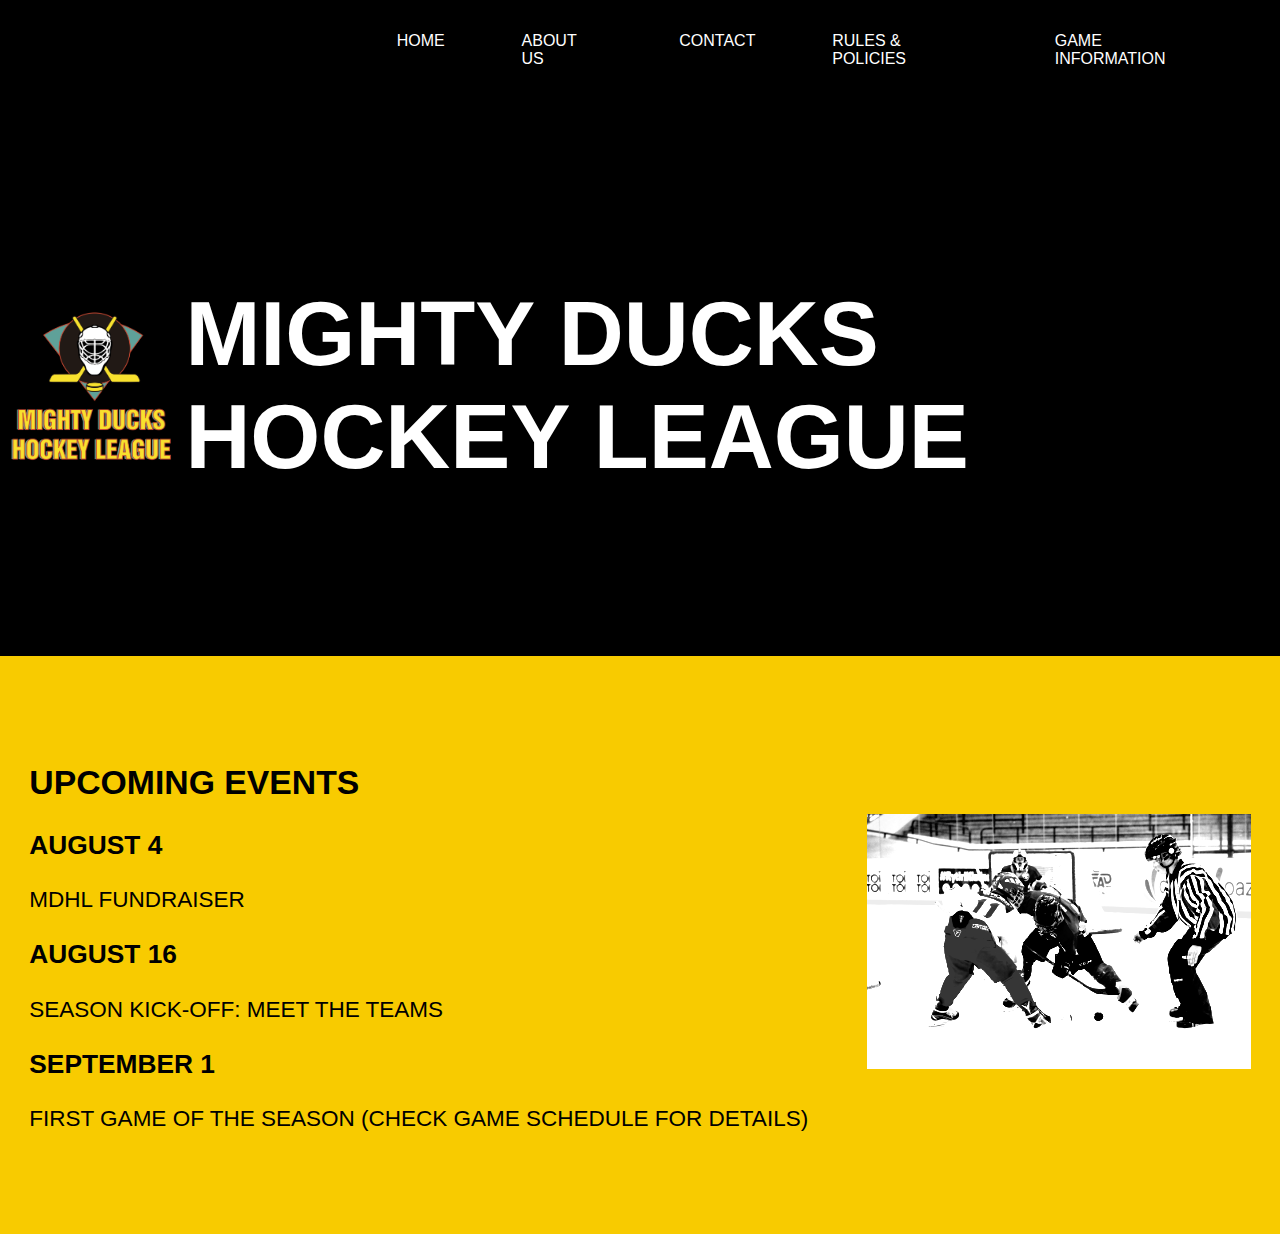
<file: static/index.html>
<!DOCTYPE html>
<html lang="en">
<head>
    <meta charset="UTF-8">
    <meta http-equiv="X-UA-Compatible" content="IE=edge">
    <meta name="viewport" content="width=device-width, initial-scale=1.0">
    <title>Mighty Ducks Hockey League</title>
    <link rel="stylesheet" href="style.css">
    
</head>
<body>
    <div class="nav">
        <nav>
            <a href="#">Home</a>
            <a href="about.html">About Us</a>
            <a href="contact.html">Contact</a>
            <a href="rulesandpolicies.html">Rules & Policies</a>
            <a href="gameinfo.html">Game Information</a>
        </nav>
    </div>
    <header class="principal">
        <img src="img/LogoMightyducks-01.png" alt="logo del equipo MDHL">
        <h1>Mighty Ducks Hockey League</h1>
    </header>
    <section class="sectionindex">
        <div class="sec1">
            <h2>Upcoming Events</h2>
            <h3>August 4</h3>
            <p>MDHL Fundraiser</p>
            <h3>August 16</h3>
            <p>Season Kick-off: Meet the Teams</p>
            <h3>September 1</h3>
            <p>First Game of the Season (Check Game Schedule for details)</p>
        </div>
        <div>
            <img class="imgindex" src="img/design1_image1.jpg" alt="logo del equipo">
        </div>
    </section>
</body>
</html>
</file>
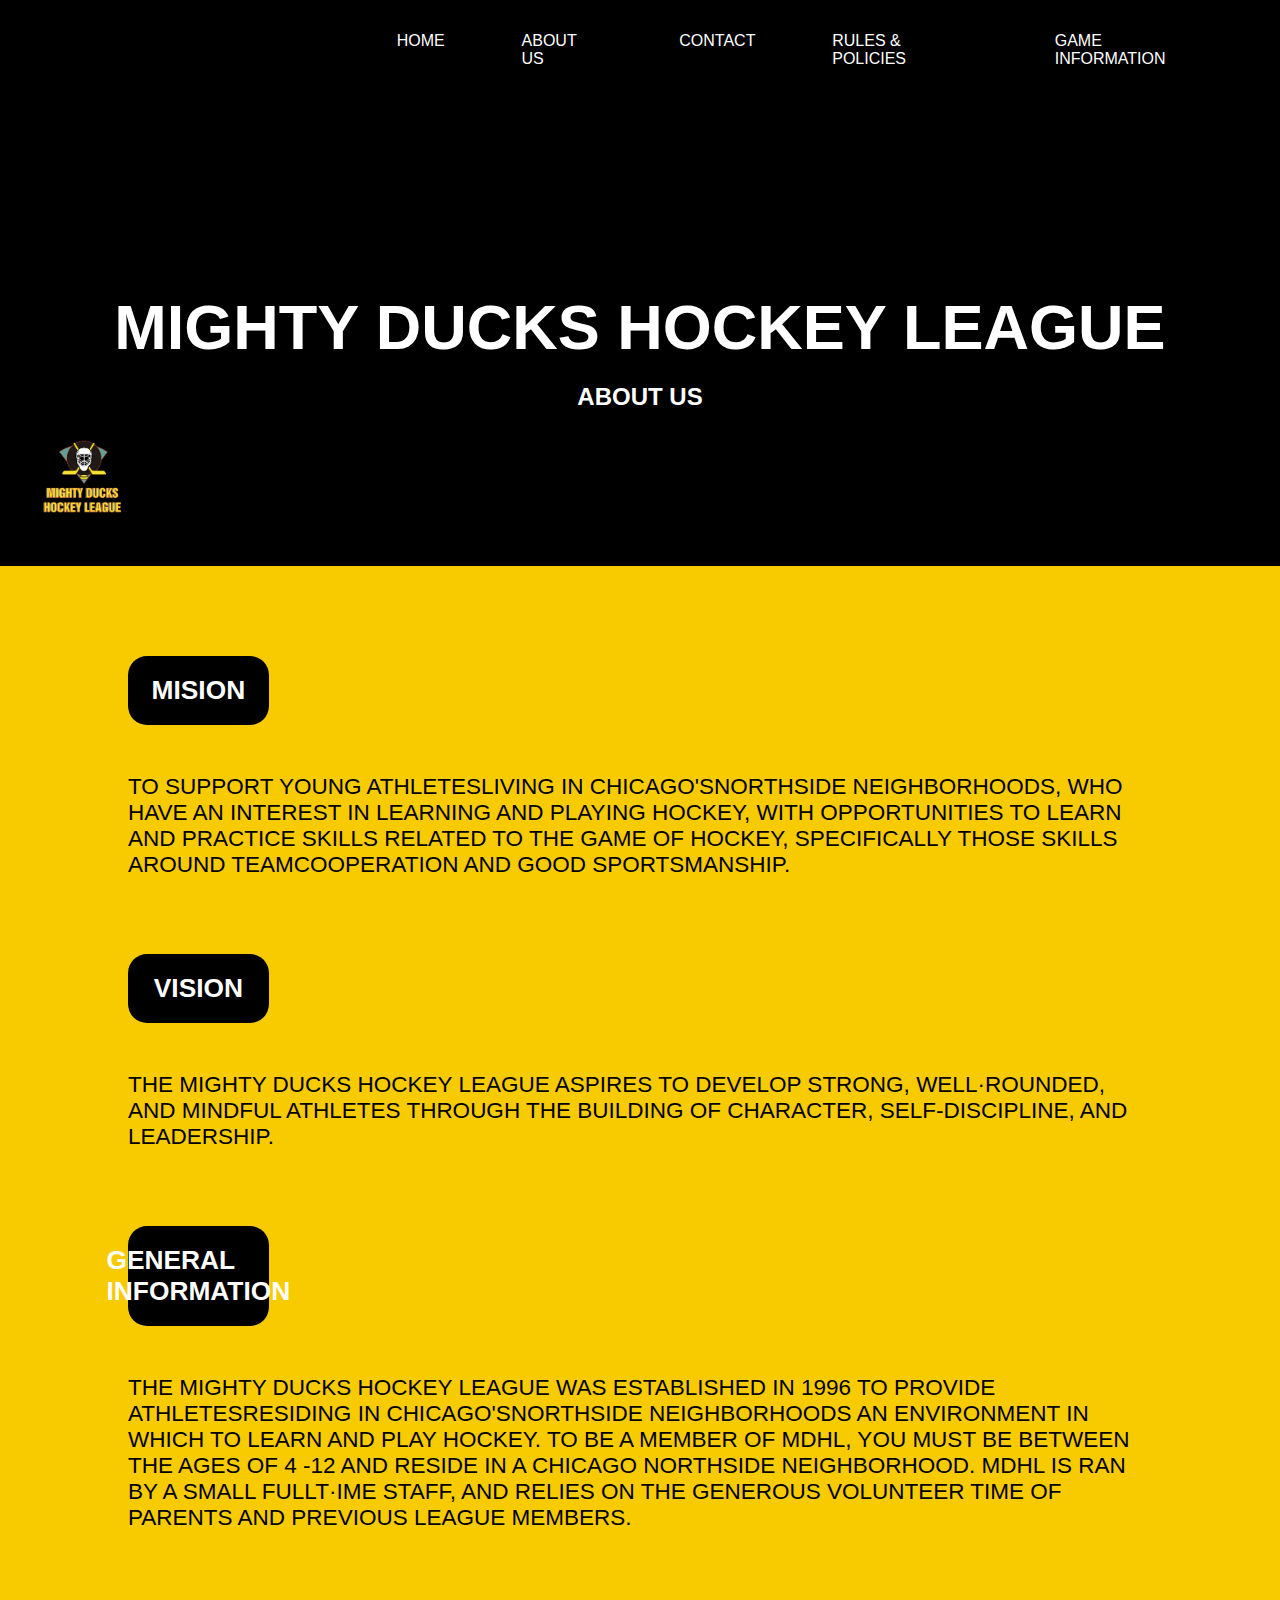
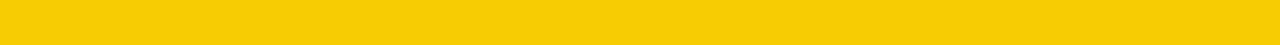
<file: static/about.html>
<!DOCTYPE html>
<html lang="en">
<head>
    <meta charset="UTF-8">
    <meta http-equiv="X-UA-Compatible" content="IE=edge">
    <meta name="viewport" content="width=device-width, initial-scale=1.0">
    <title>About MDHL</title>
    <link rel="stylesheet" href="style.css">
</head>
<body>
    <div class="nav">
        <nav>
            <a href="index.html">Home</a>
            <a href="#">About Us</a>
            <a href="contact.html">Contact</a>
            <a href="rulesandpolicies.html">Rules & Policies</a>
            <a href="gameinfo.html">Game Information</a>
        </nav>
    </div>
    <header class="secundario">
        
            <div class="contienetitulos">
                <h1 class="titulo">Mighty Ducks Hockey League</h1>
                <h2 class="subtitulo">ABOUT US</h2>
            </div>
            <div class="contienelogo">
                <img class="logo" src="img/LogoMightyducks-01.png" alt="logo del equipo MDHL">
            </div>
        
    </header>
    <section class="sectionabout">
        <div class="aboutbox">
            <h3>Mision</h3>
            <p>To support young athletesliving in Chicago'snorthside neighborhoods, who have an interest in learning and playing hockey, with opportunities to learn and practice skills related to the game of hockey, specifically those skills around teamcooperation and good sportsmanship.</p>
            <h3>Vision</h3>
            <p>The Mighty Ducks Hockey League aspires to develop strong, well·rounded, and mindful athletes through the building of character, self-discipline, and leadership.</p>
            <h3>General Information</h3>
            <p>The Mighty Ducks Hockey League was established in 1996 to provide athletesresiding in Chicago'snorthside neighborhoods an environment in which to learn and play hockey. To be a member of MDHL, you must be between the ages of 4 -12 and reside in a Chicago northside neighborhood. MDHL is ran by a small fullt·ime staff, and relies on the generous volunteer time of parents and previous league members.
        </p>
        </div>
        
    </section>
</body>
</html>
</file>
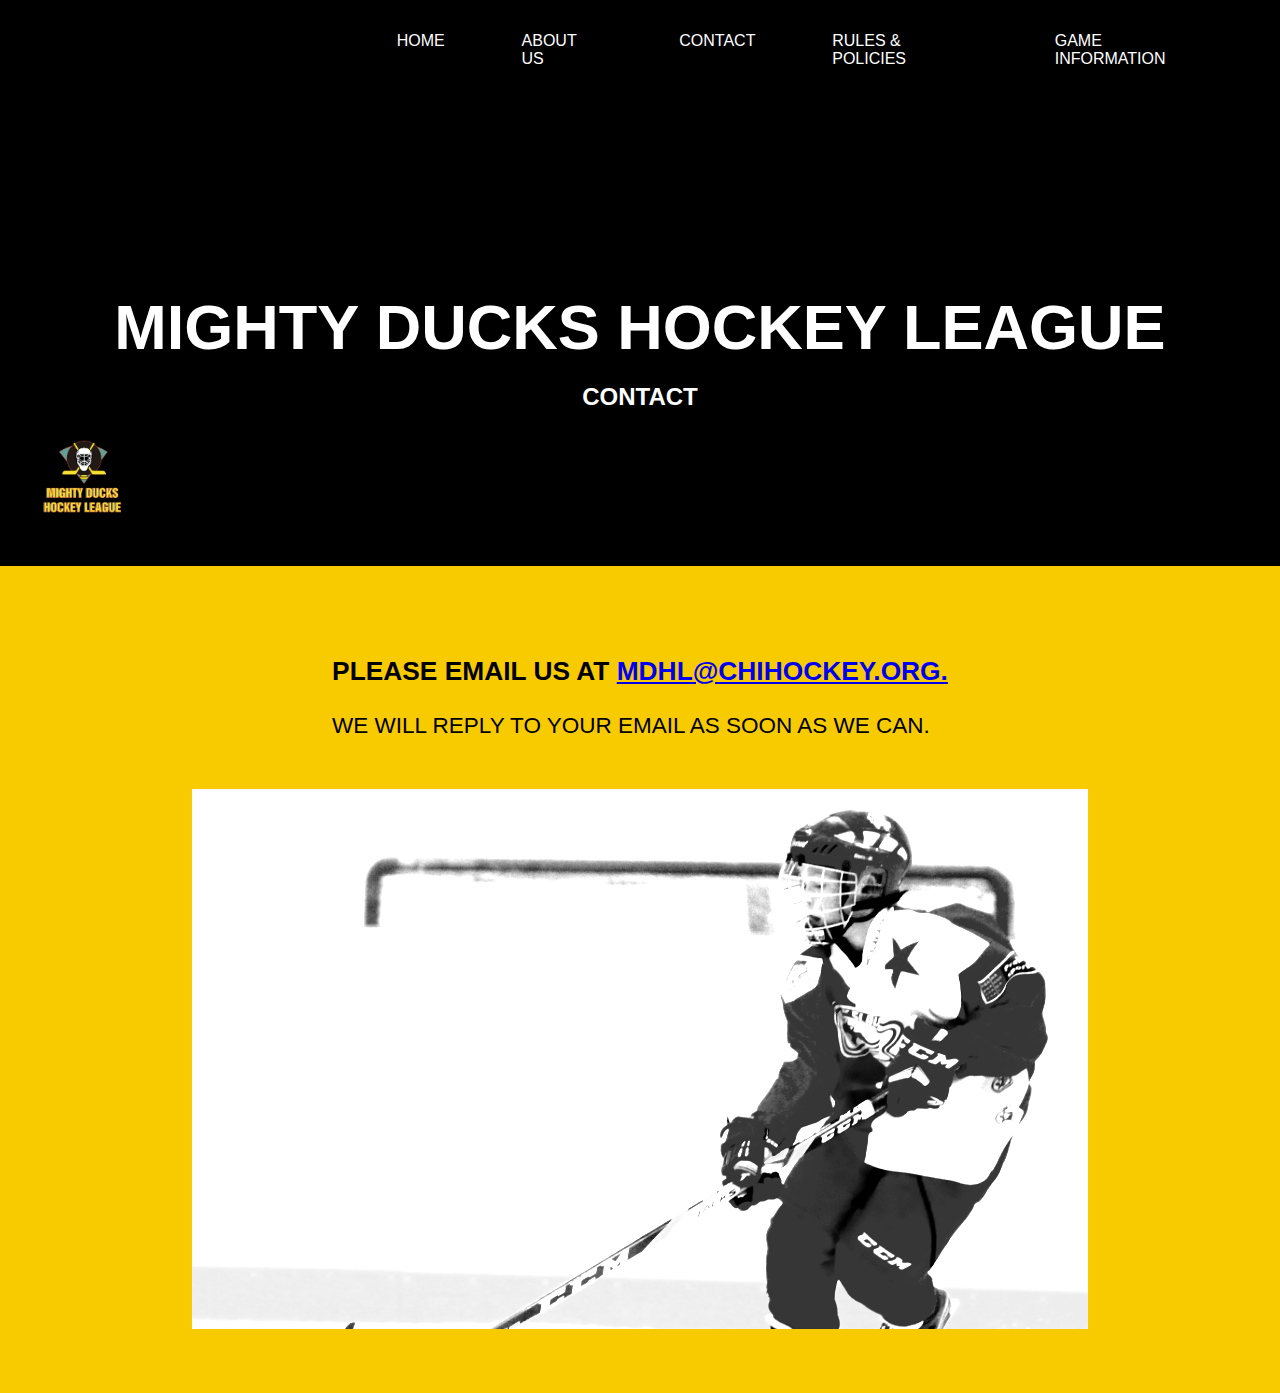
<file: static/contact.html>
<!DOCTYPE html>
<html lang="en">
<head>
    <meta charset="UTF-8">
    <meta http-equiv="X-UA-Compatible" content="IE=edge">
    <meta name="viewport" content="width=device-width, initial-scale=1.0">
    <title>Contact</title>
    <link rel="stylesheet" href="style.css">
</head>
<body>
    <div class="nav">
        <nav>
            <a href="index.html">Home</a>
            <a href="about.html">About Us</a>
            <a href="#">Contact</a>
            <a href="rulesandpolicies.html">Rules & Policies</a>
            <a href="gameinfo.html">Game Information</a>
        </nav>
    </div>
    <header class="secundario">
        
            <div class="contienetitulos">
                <h1 class="titulo">Mighty Ducks Hockey League</h1>
                <h2 class="subtitulo">CONTACT</h2>
            </div>
            <div class="contienelogo">
                <img class="logo" src="img/LogoMightyducks-01.png" alt="logo del equipo MDHL">
            </div>
        
    </header>
    <section class="sectioncontact">
        <div class="box-uno">
            <h3>Please email us at <a href="#" class="link">mdhl@chihockey.org.</a> </h3>
        <p>We will reply to your email as soon as we can. </p> 
        </div>
        <div class="box-dos">
        </div>
    </section> 
</body>
</html>
</file>
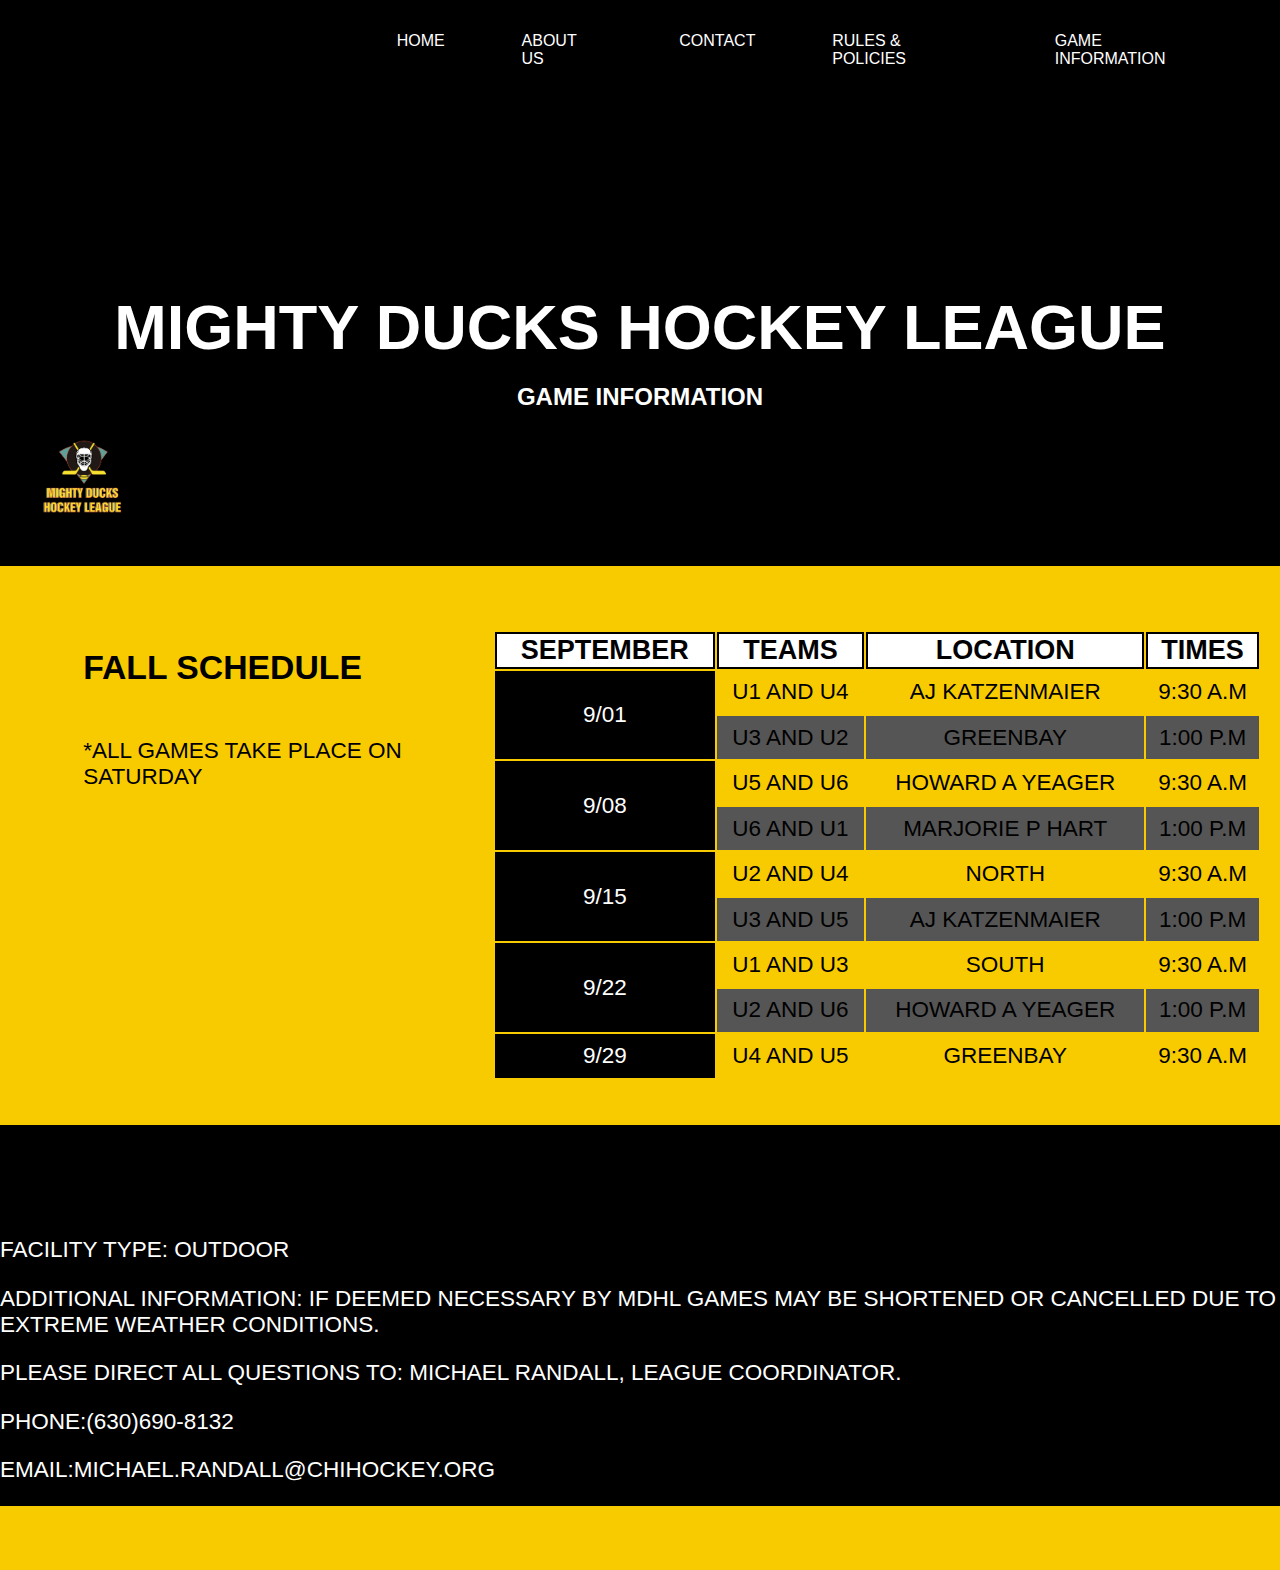
<file: static/gameinfo.html>
<!DOCTYPE html>
<html lang="en">
<head>
    <meta charset="UTF-8">
    <meta http-equiv="X-UA-Compatible" content="IE=edge">
    <meta name="viewport" content="width=device-width, initial-scale=1.0">
    <title>Game Information</title>
    <link rel="stylesheet" href="style.css">
</head>
<body>
    <div class="nav">
        <nav>
            <a href="index.html">Home</a>
            <a href="about.html">About Us</a>
            <a href="contact.html">Contact</a>
            <a href="rulesandpolicies.html">Rules & Policies</a>
            <a href="#">Game Information</a>
        </nav>
    </div>
    <header class="secundario">
        
            <div class="contienetitulos">
                <h1 class="titulo">Mighty Ducks Hockey League</h1>
                <h2 class="subtitulo">Game Information</h2>
            </div>
            <div class="contienelogo">
                <img class="logo" src="img/LogoMightyducks-01.png" alt="logo del equipo MDHL">
            </div>
        
    </header>


    <div class="cuerpo">
        <div class="separacion">
        <section class="sectiongamei">
            <h2>Fall Schedule</h2>
            <p>*All games take place on Saturday</p>
        </section>
        <table class="tablagamei">
            <thead>
                <tr>
                    <th>September</th>
                    <th>teams</th>
                    <th>location</th>
                    <th>times</th>
                </tr>
            </thead>
            <tbody>
                <tr>
                    <td class="negro" rowspan="2">9/01</td>
                    <td>u1 and u4</td>
                    <td>Aj katzenmaier</td>
                    <td>9:30 a.m</td>
                </tr>
                <tr class="colorbl">
                    <td>u3 and u2</td>
                    <td>greenbay</td>
                    <td>1:00 p.m</td>
                </tr>
                <tr>
                    <td class="negro" rowspan="2" >9/08</td>
                    <td>u5 and u6</td>
                    <td>howard a yeager</td>
                    <td>9:30 a.m</td>
                </tr>
                <tr class="colorbl">
                    
                    <td>u6 and u1</td>
                    <td>marjorie p hart</td>
                    <td>1:00 p.m</td>
                </tr>
                <tr>
                    <td class="negro" rowspan="2">9/15</td>
                    <td>u2 and u4</td>
                    <td>north</td>
                    <td>9:30 a.m</td>
                </tr>
                <tr class="colorbl">
                    
                    <td>u3 and u5</td>
                    <td>Aj katzenmaier</td>
                    <td>1:00 p.m</td>
                </tr>
                <tr>
                    <td class="negro" rowspan="2">9/22</td>
                    <td>u1 and u3</td>
                    <td>south</td>
                    <td>9:30 a.m</td>
                </tr>
                <tr class="colorbl">
                    
                    <td>u2 and u6</td>
                    <td>howard a yeager</td>
                    <td>1:00 p.m</td>
                </tr>
                <tr>
                    <td class="negro">9/29</td>
                    <td>u4 and u5</td>
                    <td>greenbay</td>
                    <td>9:30 a.m</td>
                </tr>          
            </tbody>
        </table>
        </div>
        <div class="boxgamei">
            <p>Facility Type: Outdoor</p>
            <p>Additional Information: If deemed necessary by MDHL games may be shortened or cancelled due to extreme weather conditions.</p>
            <p>Please direct all questions to: Michael Randall, League Coordinator.</p>
            <div>
                <p>Phone:(630)690-8132</p>
                <p>Email:michael.randall@chihockey.org</p>
            </div>
        </div>
    </div>
    
</body>
</html>
</file>
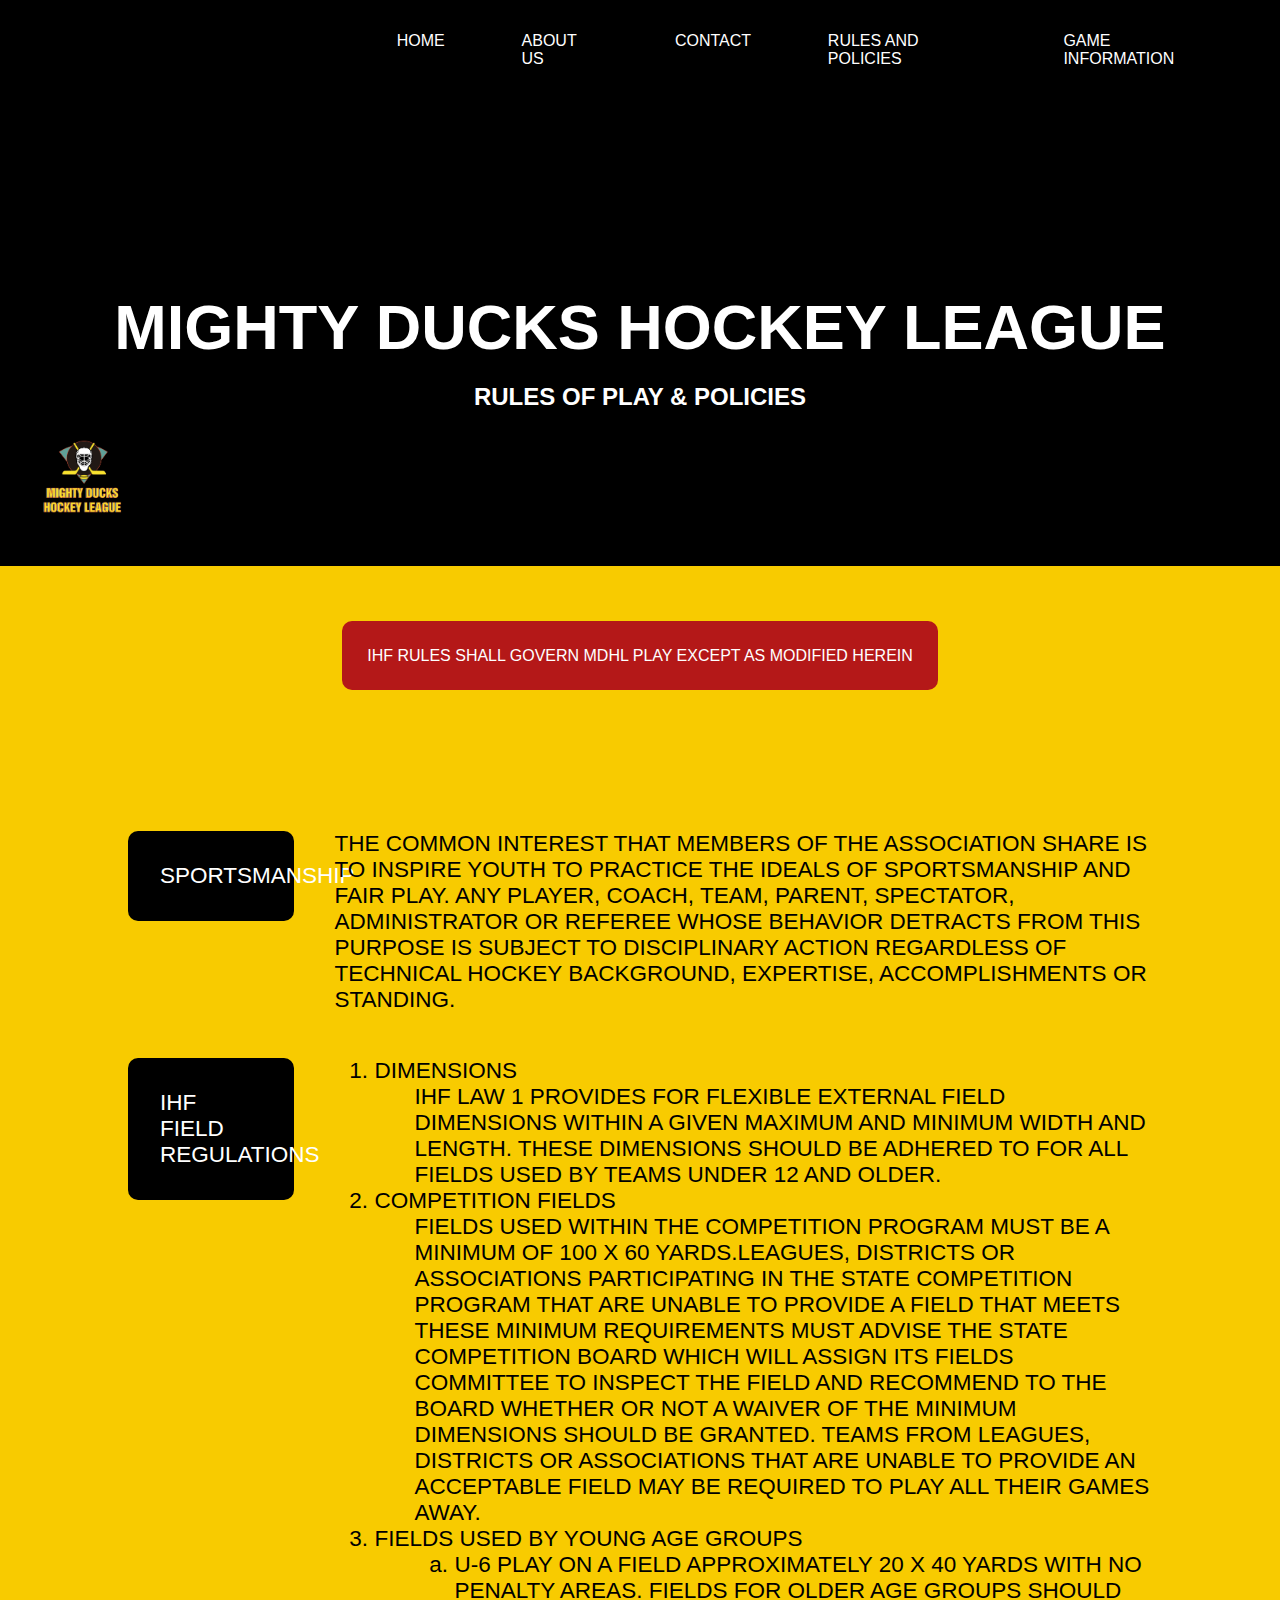
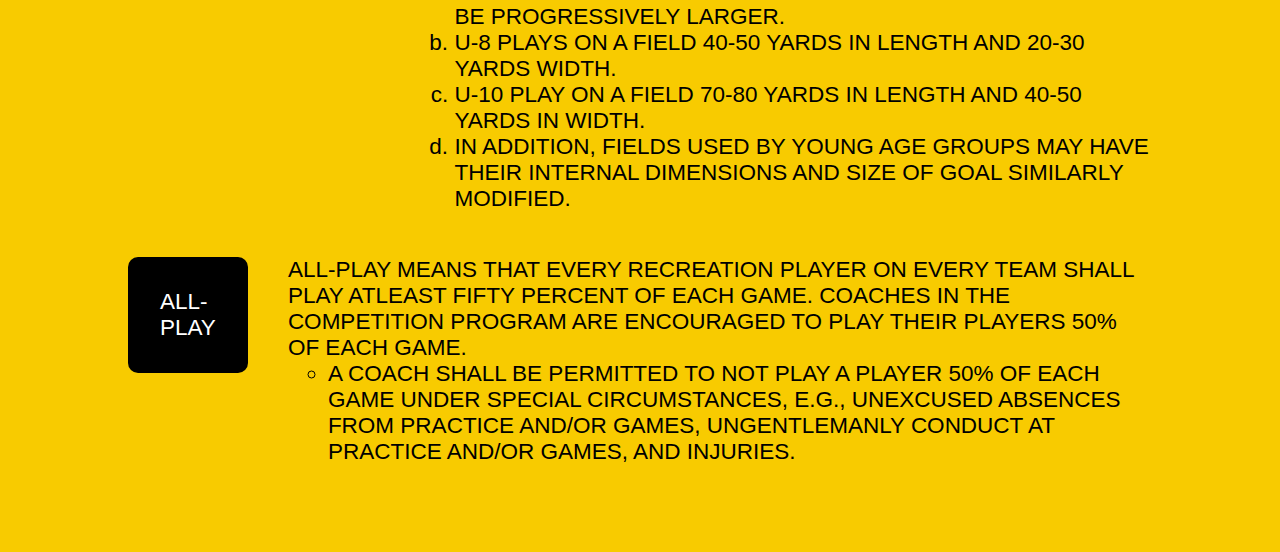
<file: static/rulesandpolicies.html>
<!DOCTYPE html>
<html lang="en">
    <head>
        <meta charset="UTF-8">
        <meta http-equiv="X-UA-Compatible" content="IE=edge">
        <meta name="viewport" content="width=device-width, initial-scale=1.0">
        <title>Rules & Policies</title>
        <link rel="stylesheet" href="style.css">
    </head>
    <body>
        <div class="nav">
            <nav>
                <a href="index.html">Home</a>
                <a href="about.html">About Us</a>
                <a href="contact.html">Contact</a>
                <a href="#">Rules and Policies</a>
                <a href="gameinfo.html">Game information</a>
                
            </nav>
        </div>
        <header class="secundario">
            
                <div class="contienetitulos">
                    <h1 class="titulo">Mighty Ducks Hockey League</h1>
                    <h2 class="subtitulo">RULES OF PLAY & POLICIES</h2>
                </div>
                <div class="contienelogo">
                    <img class="logo" src="img/LogoMightyducks-01.png" alt="logo del equipo MDHL">
                </div>
            
        </header>
        <div class="warning">
            <p>IHF rules shall govern MDHL play except as modified herein</p>
        </div>

        <section class="sectionrules">
            <dl class="dluno">
                <dt class="enunciado">SPORTSMANSHIP</dt>
                <dd class="descripcion">The common interest that members of the Association share is to inspire youth to practice the ideals of sportsmanship and fair play. Any player, coach, team, parent, spectator, administrator or referee whose behavior detracts from this purpose is subject to disciplinary action regardless of technical hockey background, expertise, accomplishments or standing.</dd>
            </dl>
            <dl class="dldos">
                <dt class="enunciado">IHF FIELD REGULATIONS</dt>
                <dd class="descripcion">
                    <ol>
                        <li>
                            <dl>
                                <dt>DIMENSIONS</dt>
                                <dd>IHF Law 1 provides for flexible external field dimensions within a given maximum and minimum width and length. These dimensions should be adhered to for all fields used by teams under 12 and older.</dd>
                            </dl>
                        </li>
                        <li>
                            <dl>
                                <dt>COMPETITION FIELDS</dt>
                                <dd>Fields used within the competition program must be a minimum of 100 x 60 yards.Leagues, districts or associations participating in the state competition program that are unable to provide a field that meets these minimum requirements must advise the State Competition Board which will assign its Fields Committee to inspect the field and recommend to the Board whether or not a waiver of the minimum dimensions should be granted. Teams from leagues, districts or associations that are unable to provide an acceptable field may be required to play all their games away.</dd>
                            </dl>
                        </li>
                        <li>
                            <dl>
                                <dt>FIELDS USED BY YOUNG AGE GROUPS </dt>
                                <dd>
                                    <ol type="a">
                                        <li>U-6 play on a field approximately 20 X 40 yards with no penalty areas. Fields for older age groups should be progressively larger.</li>
                                        <li>U-8 plays on a field 40-50 yards in length and 20-30 yards width.</li>
                                        <li>U-10 play on a field 70-80 yards in length and 40-50 yards in width.</li>
                                        <li>In addition, fields used by young age groups may have their internal dimensions and size of goal similarly modified.</li>
                                    </ol>
                                </dd>
                            </dl>
                        </li>
                    </ol>
                </dd>
            </dl>
            <dl class="dltres">
                <dt class="enunciado">ALL-PLAY</dt>
                <dd class="descripcion">All-play means that every recreation player on every team shall play atleast fifty percent of each game. Coaches in the competition program are encouraged to play their players 50% of each game. 
                    <ul>
                        <li type="circle">A Coach shall be permitted to not play a player 50% of each game under special circumstances, e.g., unexcused absences from practice and/or games, ungentlemanly conduct at practice and/or games, and injuries.</li>
                    </ul>
                </dd>
                
            </dl>
        </section>
    </body>
</html>
</file>
<file: static/style.css>
body{
    height: auto;
    width: 96vw;
    background-color: black;    
    margin-top: 2vw;
    margin-left: 0px;
    margin-right: 0px;
    margin-bottom: 0px;
    /* border: 1px white solid; */
    display: flex;
    flex-direction: column;
    

    color: white;
    text-transform: uppercase;
    font-family:'Franklin Gothic Medium', 'Arial Narrow', Arial, sans-serif
}




            /* caja:nav */
div.nav{
    height: 10vh;
    width: 99vw;
    /* background-color: green; */
    display: flex;
    justify-content: flex-end;
}
nav{
    /* background-color: red; */
    height:10vh;
    width: 70vw;
    display: flex;
    justify-content: flex-end;
    align-items: flex-start;
}
nav>a{
    /* background-color: rgb(9, 99, 99); */
    /* width: 9vw; */
    display: flex;
    align-items: flex-start;
    padding: 0.5vw;
    padding-right: 2vw;
    padding-left: 2vw;
    margin-right: 2vw;
    justify-content: center;
    align-content: center;
    color: white;
    text-decoration: none;
    border-radius: 20px;
    transition: background-color.5s;
}
nav>a:hover{
    background-color: rgb(127, 42, 211);
}





          /* caja:header */
.principal{
    /* background-color: chocolate; */
    width: 100vw;
    height: 60vh;
    transition: background-color.5s;
    display: flex;
    flex-direction: row;
    justify-content: center;
    align-items: center;
}
h1:hover{
    color: rebeccapurple;
}
h1{
    font-size: 10vh;
    /* background-color: blue; */
}
header.principal>img{
    width: 15vw;
    height: 15vw;
}

/* header secundario */
.secundario{
    width: 100vw;
    height: 50vh;
    /* background-color: chocolate; */
    display: flex;
    flex-direction: column;
    justify-content: flex-end;
}
.contienetitulos{
    /* background-color: blue; */
    display: flex;
    flex-direction: column;
    justify-content: center;
    align-items:center;
    align-self: center
}
.titulo{
    
    margin-bottom: 0px;
    font-size: 7vh;
}


.logo{
    width: 7vw;
    margin-bottom: 3vw;
    margin-left: 3vw;
}




/* caja:warning */
div.warning{
    height: 20vh;
    width: 100vw;
    background-color: rgb(248, 203, 0);
    display: flex;
    justify-content: center;
    align-items: center;
}
div.warning>p{
    background-color: rgb(180, 24, 24);
    padding: 2vw;
    transition: background-color.5s;
    border-radius: 10px;
}
div.warning>p:hover{
    background-color: rgb(230, 16, 16);
}





/* caja:sections */
section{
    background-color: rgb(248, 203, 0);
    padding-top: 5vw;
    padding-bottom: 5vw;
    height: auto;
    width: 100vw;
    color: black;
    font-size: 2.5vh;
    color: black;
}
.sectionindex{
    height: 50vh;
    padding-top: 5vw;
    padding-bottom: 5vw;
    height: 50vh;
    width: 100vw;
    color: black;
    display: flex;
    justify-content: space-around;
    align-items: center;
}
.imgindex{
    width: 30vw;
    filter: contrast(1.8) brightness(1.5) grayscale(1)
    
}
.imgindex:hover{
    filter: contrast(1.8) brightness(1.1) saturate(1.5);
}

.sectionrules{
    height: auto;
    width: 100vw;
    display: flex;
    flex-direction: column;
    align-items: center;
    padding-top: 7vh;
    justify-content:space-between;

}
.dluno{
    width: 80vw;
    /* background-color: brown; */
    display: flex;
    align-items: flex-start;
    justify-content: center;
}
.dldos{
    width: 80vw;
    /* background-color: rgb(226, 63, 63); */
    display: flex;
    align-items: flex-start;
    justify-content: center;
    
}
.dltres{
    width: 80vw;
    /* background-color: rgb(129, 79, 79); */
    display: flex;
    align-items: flex-start;
    justify-content: center;
}
.enunciado{
    width: 8vw;
    background-color: rgb(0, 0, 0);
    padding: 2.5vw;
    color: white;
    border-radius: 10px;
}
.descripcion{
    /* background-color: rgb(103, 141, 128); */
}
.descripcion:hover{
    color: rgb(179, 0, 0);
}






.sectionabout{
    height: auto;
    display: flex;
    justify-content: center;
}
.aboutbox{
    /* background-color: aquamarine; */
    display: flex;
    flex-direction: column;
    align-items: flex-start;
    
}
div.aboutbox>h3,div.aboutbox>p{
    /* background-color: brown; */
    width: 80vw;
    padding-bottom: 3vh;
    
}
div.aboutbox>h3,div.aboutbox>p:hover{
    color: rgb(179, 0, 0);
}
div.aboutbox>h3{
    width: 8vw;
    background-color: rgb(0, 0, 0);
    color: white;
    display: flex;
    justify-content: center;
    align-items: center;
    padding: 1.5vw;
    border-radius: 1.5vw;
}



.sectioncontact{
    display: flex;
    flex-direction: column;
    align-items: center;
}
.box-uno{
    /* background-color: burlywood; */
    margin-bottom: 3vh;
}
.box-uno:hover{
    color:rgb(179, 0, 0);
}
div.box-dos{
    background-color: aqua;
    width: 70vw;
    height: 60vh;
    background-image: url(img/hockey\ \ 2.jpg);
    background-size: cover;
    background-repeat: no-repeat;
    filter: contrast(1.8) brightness(1.5) grayscale(1)
}
div.box-dos:hover{
    filter: contrast(1.8) brightness(1.1) saturate(1.5);
}



.cuerpo{
    background-color: rgb(248, 203, 0);
    padding-top: 5vw;
    padding-bottom: 5vw;
    height: auto;
    width: 100vw;
    color: black;
    font-size: 2.5vh;
    color: black;
    display: flex;
    flex-direction: column;
    align-items: center;
}
.separacion{
    display: flex;
}
.sectiongamei{
    width: 30vw;
    height: 5vh;
    /* background-color: chocolate; */
    padding-left:5vw;
    margin-right: 2vw;
    display: flex;
    flex-direction: column;
    justify-content: center;
    transition: background-color.8s;
    border-radius: 1vw;
}
.sectiongamei:hover{
    background-color: rebeccapurple;
    color: white;
}
.tablagamei{
    /* background-color: darkgreen; */
    width: 60vw;
    height: 50vh;
    text-align: center;
    
}
th{
    font-size: 3vh;
    background-color: white;
    border: 0.3vh black solid;
    
}
.negro{
    background-color: black;
    color: white;
    text-align: center;
}
.boxgamei{
    width: 100vw;
    padding-top: 10vh;
    background-color: rgb(0, 0, 0);
    color: white;
    margin-top: 5vh;
    
}
td{
    padding: 0px;
    
}
.colorbl{
    background-color: rgb(85, 85, 85);
}
tr:hover{
    background-color: rebeccapurple;
}
.negrita{
    font-weight: 700;
}
</file>
